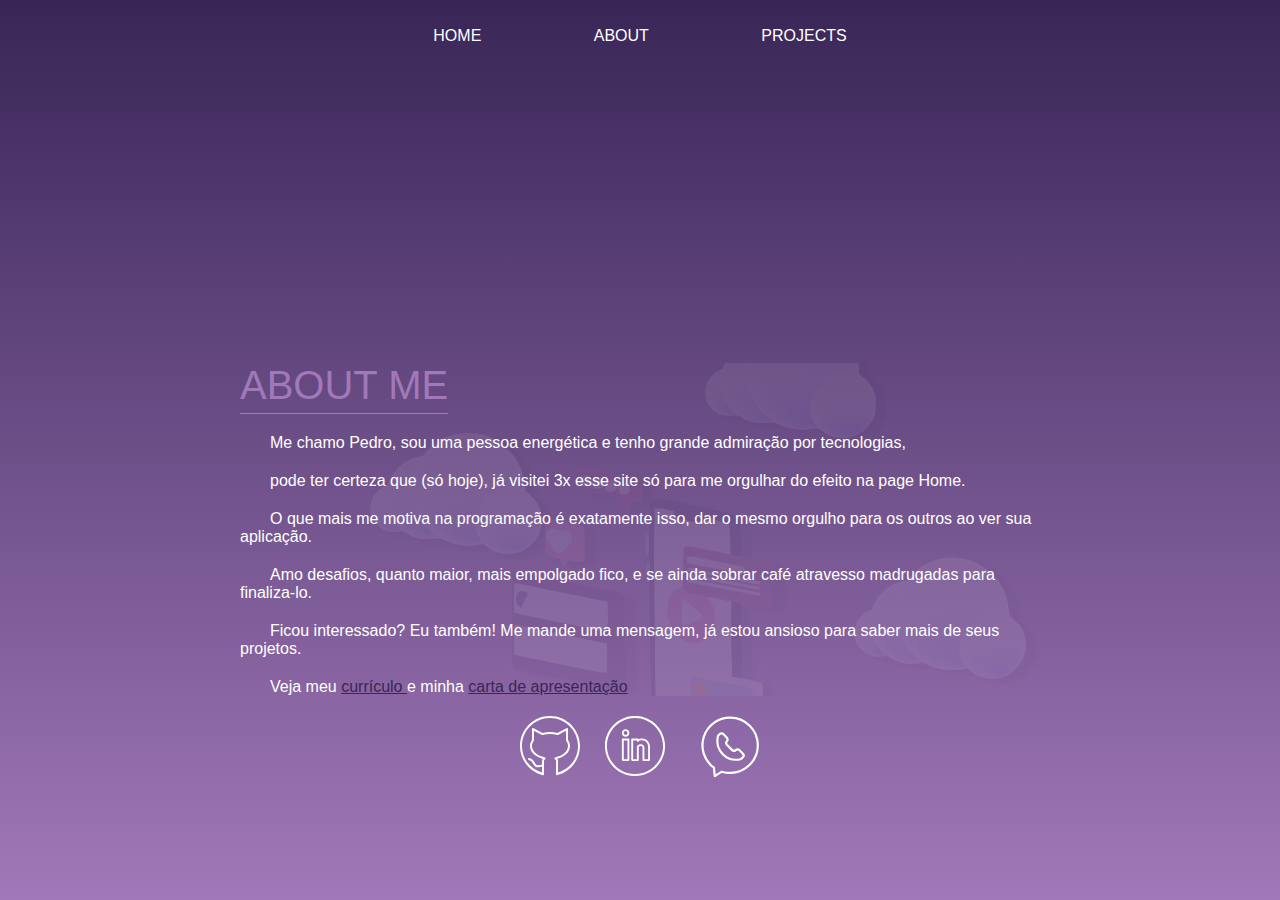
<file: pages/about.html>
<!DOCTYPE html>
<html lang="en">
<head>
    <meta charset="UTF-8">
    <meta http-equiv="X-UA-Compatible" content="IE=edge">
    <meta name="viewport" content="width=device-width, initial-scale=1.0">
    <title>About</title>
    <link rel="stylesheet" href="/style/about.css">
</head>
<body>
    <nav class="menu">
        <a href="home.html">HOME</a>        
        <a class="about" href="about.html">ABOUT</a>
        <a href="my-projects.html">PROJECTS</a>
    </nav>
    <main>
        <article>
            <h1>ABOUT ME</h1>
            
                <P>Me chamo Pedro, sou uma pessoa energética e tenho grande admiração por tecnologias,</P>
                <p>pode ter certeza que (só hoje), já visitei 3x esse site só para me orgulhar do efeito na page Home.</p>
                <p>O que mais me motiva na programação é exatamente isso, dar o mesmo orgulho para os outros ao ver sua aplicação.</p>
                <p>Amo desafios, quanto maior, mais empolgado fico, e se ainda sobrar café atravesso madrugadas para finaliza-lo.</p>
                <p>Ficou interessado? Eu também! Me mande uma mensagem, já estou ansioso para saber mais de seus projetos.</p>
                <p>Veja meu <a href="../pdf/CV JPMota.pdf" target="_blank"> currículo </a> e minha <a href="#"> carta de apresentação </a></p>
                
        </article>
                
        <aside>
            <a href="https://github.com/reiDoPerrengue" target="_blank"><img src="../icon/github-svgrepo-com.svg" alt="logo github"></a>
            <a href="https://www.linkedin.com/in/jp-mota/" target="_blank"><img src="../icon/linkedin-svgrepo-com.svg" alt="logo linkedin"></a>
            <a href="https://api.whatsapp.com/send?phone=5585936187258" target="_blank" ><img src="../icon/whatsapp-svgrepo-com.svg" alt="logo whatsapp"></a>
        </aside>

    </main>
</body>
</html>
</file>
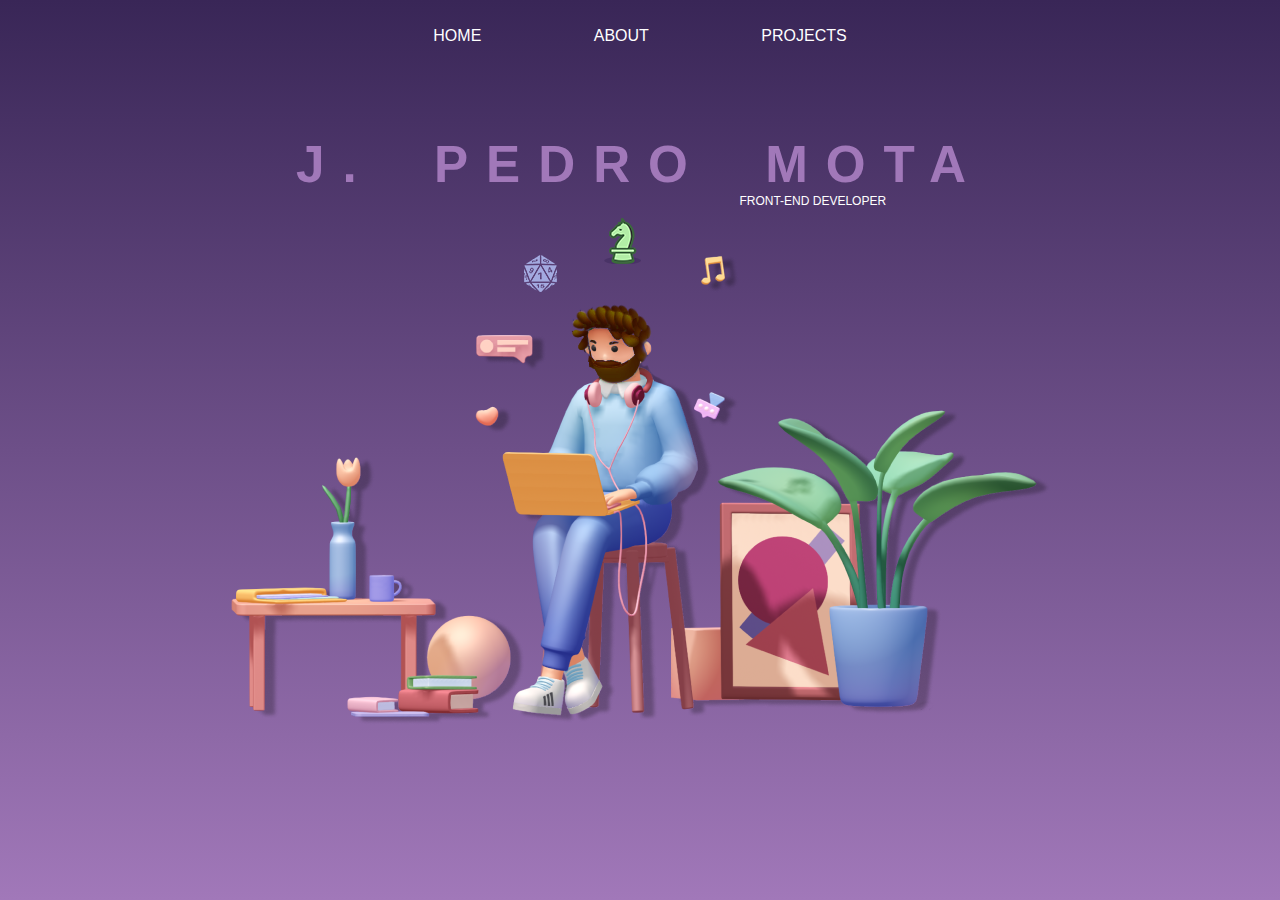
<file: pages/home.html>
<!DOCTYPE html>
<html lang="en">
<head>
    <meta charset="UTF-8">
    <meta http-equiv="X-UA-Compatible" content="IE=edge">
    <meta name="viewport" content="width=device-width, initial-scale=1.0">
    <link rel="stylesheet" href="/style/home.css">
    <title>JPM</title>
</head>
<body>
    <nav class="menu">
        <a class="home" href="home.html">HOME</a>        
        <a href="about.html">ABOUT</a>
        <a href="my-projects.html">PROJECTS</a>
    </nav>
    <h1 class="name">J. PEDRO MOTA</h1>
    <P class="decription">FRONT-END DEVELOPER</P>
    <div class="infos">
        <picture>
            <source media="(max-width: 750px)" srcset="../image/room-pq.png">
            <img class="image" src="../image/Room---Relaxing---Copy@5-1440x820-1-Recuperado.png" alt="">
        </picture>        
    </div>
</body>
</html>
</file>
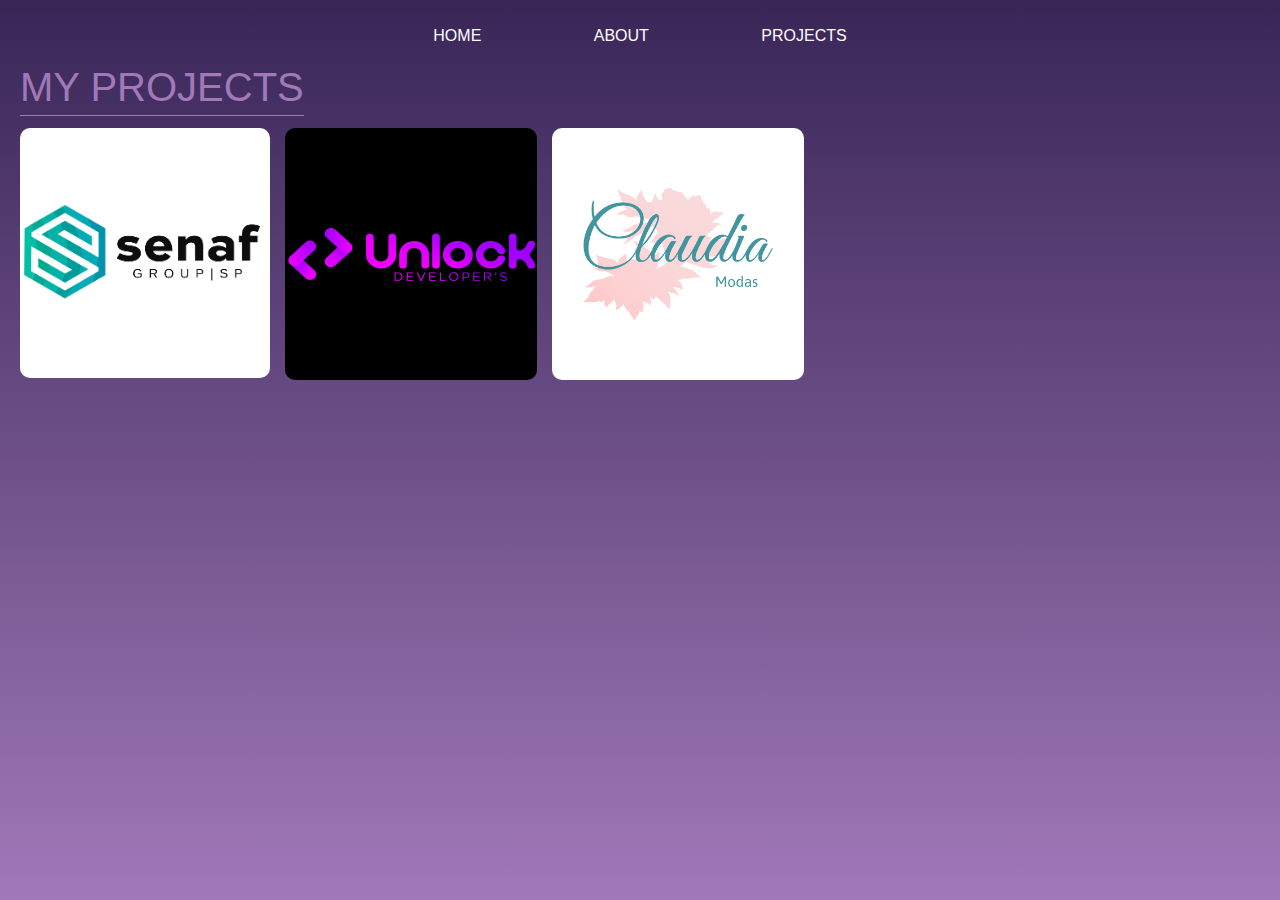
<file: pages/my-projects.html>
<!DOCTYPE html>
<html lang="en">
<head>
    <meta charset="UTF-8">
    <meta http-equiv="X-UA-Compatible" content="IE=edge">
    <meta name="viewport" content="width=device-width, initial-scale=1.0">
    <link rel="stylesheet" href="/style/projects.css">
    <title>JPM</title>
</head>
<body>
    <nav class="menu">
        <a href="home.html">HOME</a>
        <a href="about.html">ABOUT</a>
        <a class="projects" href="my-projects.html">PROJECTS</a>
    </nav>

    <main>
        <article>
            <h1>MY PROJECTS</h1>
        </article>
            <div class="boxMaster">
                        <a href="http://senaf.com.br" target="_blank" rel="noopener noreferrer">
                            <div class="contSenaf">
                            <img class="senaf" src="../image/senaf logo.png" alt="" style="width: 250px;" height="250px">
                            <img class="senafHover" src="../image/senaf hover.png" alt="" style="width: 250px;">
                            </div>
                        </a>

                       <a href="https://unloks-reidoperrengue.vercel.app" target="_blank" rel="noopener noreferrer">
                           <div class="contUnlock">
                            <img class="unlock" src="../image/unlock logo.svg" alt="" style="width: 250px;" height="250px">
                            <img class="unlockHover" src="../image/unlock hover.png" alt="" style="width: 250px;">
                            </div>
                        </a>

                        <a href="http://claudiasmoda.com.br" target="_blank" rel="noopener noreferrer">
                            <div class="contClaudia">
                            <img src="../image/claudia logo.png" alt="" class="claudia" style="width: 250px;" height="250px">
                            <img src="../image/claudia hover.png" alt="" class="claudiaHover" style="width: 250px;">
                            </div>
                        </a>
            </div>
    </main>
</body>
</file>
<file: style/about.css>
*{
    margin:0;
    padding: 0;
}

body{
    display: flex;
    flex-direction: column;
    min-height: 100vh;
    background-image: linear-gradient(#392657, #A178B9);
    font-family: 'armata', sans-serif;
    margin: auto;
}

nav a{
    font-size: 1em;
    color: #fff;
    text-decoration: none;
}

.menu{
    text-align: center;
    word-spacing: 12vh;
    padding-top: 3vh;
    animation: quica ease 1.5s;
}

.about{
    cursor: default;
}


main{
    padding: 20px;
    min-width: 280px;
    max-width: 800px;
    margin: auto;
    margin-bottom:90px;
}
main h1{
    color: #A178B9;
    font-size: 2.5em;
    font-weight: normal;
    border-bottom: 1px solid #A178B9;
    padding-bottom: 5px;
    display: inline-block;
}
main p{
    color: #fff;
    text-align: start;
    font-size: 1.5em;
    margin: 20px 0px;
    font-size: 1em;
    text-indent: 30px;
}
article{
    background-image: url(../image/Device-cloud---Copy@1-1440x820-1.png);
    background-repeat: no-repeat;
    background-position: right;
}

a{
    color: #392657;
}

aside{
    display: flex;
    justify-content: center;
    gap: 25px;
    }
</file>
<file: style/home.css>
*{
    margin:0;
    padding: 0;
}
 
 body{
    display: flex;
    flex-direction: column;
    min-height: 100vh;
    background-image: linear-gradient(#392657, #A178B9);
    background-repeat: no-repeat;
    font-family: 'armata', sans-serif;
    margin: auto;
    overflow: hidden;
}

nav a{
    font-size: 1em;
    color: #fff;
    text-decoration: none;
}

@keyframes quica {
    0%{
        transform: translateY(-300px);
    }

    15%{
        transform: translateY(-10px);
    }
    30%{
        transform: translateY(0px);
    }

    45%{
        transform: translateY(-10px);
    }
    60%{
        transform: translateY(0px);
    }

    75%{
        transform: translateY(-5px);
    }
    90%{
        transform: translateY(0px);
    }
    100%{
        transform: translateY(-1px);
    }

}
.menu{
    text-align: center;
    word-spacing: 12vh;
    padding-top: 3vh;
    animation: quica ease 1.5s;
}
.home{
    cursor: default;
}
.name{
    margin-top: 10vh;
    font-size: 4vw;
    word-spacing: 3vh;
    letter-spacing: 2vh;
    text-align: center;
    color: #A178B9;
}
.decription{
    color: #fff;
    font-size: 12px;
    padding-left: 27vw;
    text-align: center;
}
.infos{
    text-align: center;
    animation: quica 1.5s;
}
.image{
    padding-top: 10px;
    max-width:99vw;
    max-height:60vh;
    width: auto;
    height: auto;
}
</file>
<file: style/projects.css>
*{
    margin:0;
    padding: 0;
}

body{
    display: flex;
    flex-direction: column;
    min-height: 100vh;
    background-image: linear-gradient(#392657, #A178B9);
    font-family: 'armata', sans-serif;
    margin: auto;
}

nav a{
    font-size: 1em;
    color: #fff;
    text-decoration: none;
}

.menu{
    text-align: center;
    word-spacing: 12vh;
    padding-top: 3vh;
    animation: quica ease 1.5s;
}
.projects{
    cursor: default;
}
main{
    padding: 20px;
    min-width: 280px;
    max-width: 800px;
    margin-bottom:90px;
}
article{
    padding-bottom: 12px;
}

article h1{
    color: #A178B9;
    font-size: 2.5em;
    font-weight: normal;
    border-bottom: 1px solid #A178B9;
    padding-bottom: 5px;
    display: inline-block;
}
.boxMaster {
    gap: 15px;
    display: flex;
    flex-flow: wrap;

}
.contSenaf{
    display: flex;
    background-color: #fff;
    width: 250px;
    height: 250px;
    border-radius: 10px;
}

.contSenaf img.senafHover {
    display: none;

}

.contSenaf:hover img.senaf{
    display: none;
}

.contSenaf:hover img.senafHover{
    display: inherit;
    border-radius: 10px;    
}

.contUnlock{
    padding: 1px;
    background-color: #000;
    width: 250px;
    height: 250px;
    border-radius: 10px;

}

.contUnlock img.unlockHover {
    display: none;
    height: 250px;
}

.contUnlock:hover img.unlock{
    display: none;
}

.contUnlock:hover img.unlockHover{
    display: inherit;
    border-radius: 10px;    
}

.contClaudia{
    padding: 1px;
    background-color: #fff;
    width: 250px;
    height: 250px;
    border-radius: 10px;

}
.contClaudia img.claudiaHover {
    display: none;
}

.contClaudia:hover img.claudia{
    display: none;
}

.contClaudia:hover img.claudiaHover{
    display: inherit;
    border-radius: 10px;    
}
</file>
